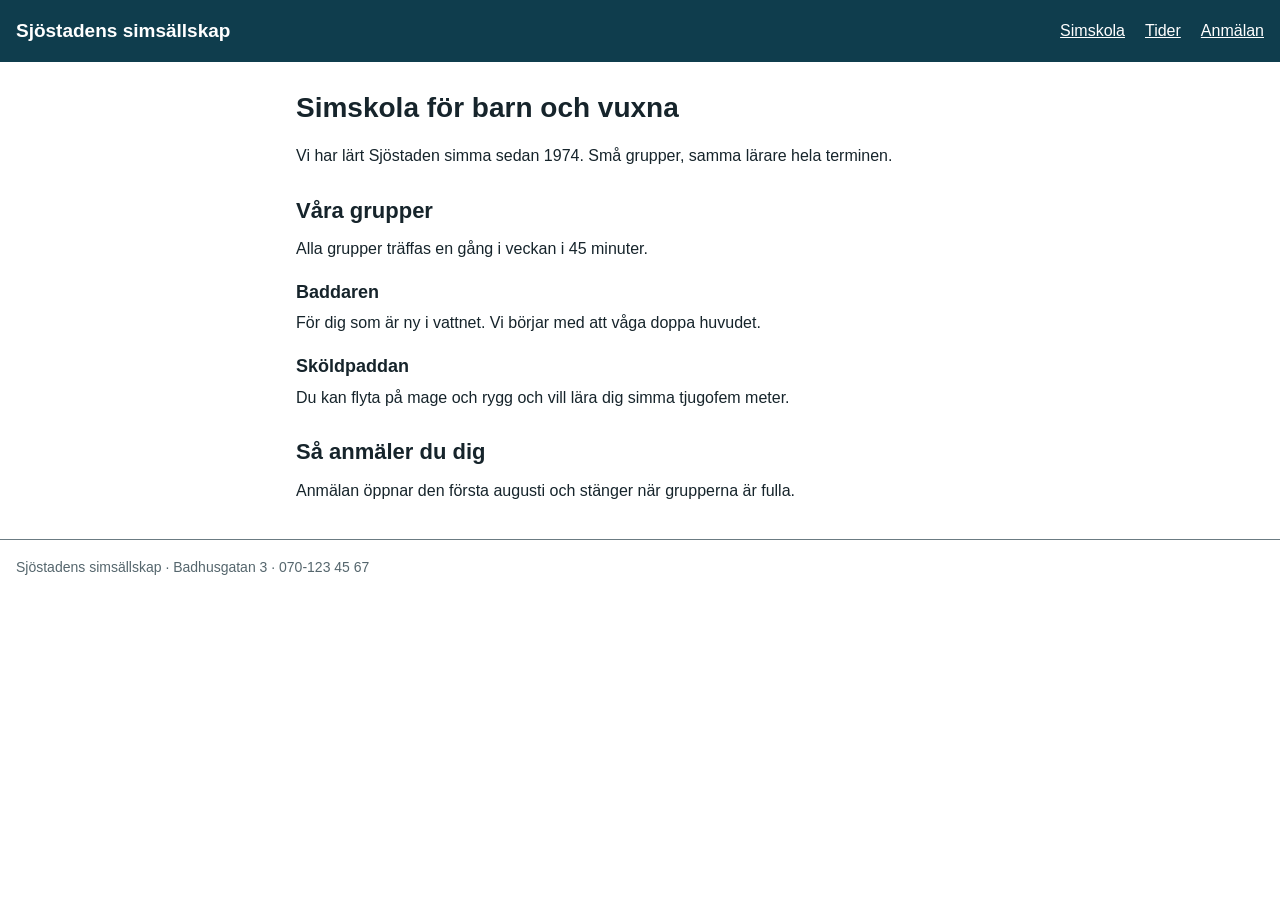
<file: 1-semantik/index.html>
<!DOCTYPE html>
<html lang="sv">
<head>
    <meta charset="UTF-8">
    <meta name="viewport" content="width=device-width, initial-scale=1.0">
    <link rel="stylesheet" href="css/index.css">
    <title>Sjöstadens simsällskap</title>
</head>
<body>

    <header class="site-header">
        <span class="wordmark">Sjöstadens simsällskap</span>
        <nav class="main-nav">
            <a href="#">Simskola</a>
            <a href="#">Tider</a>
            <a href="#">Anmälan</a>
        </nav>
    </header>

    <main class="page">
        <h1 class="heading-large">Simskola för barn och vuxna</h1>
        <p>Vi har lärt Sjöstaden simma sedan 1974. Små grupper, samma lärare hela terminen.</p>

        <h2>Våra grupper</h2>
        <p>Alla grupper träffas en gång i veckan i 45 minuter.</p>

        <h3 class="heading-small">Baddaren</h3>
        <p>För dig som är ny i vattnet. Vi börjar med att våga doppa huvudet.</p>

        <h3 class="heading-small">Sköldpaddan</h3>
        <p>Du kan flyta på mage och rygg och vill lära dig simma tjugofem meter.</p>

        <h2>Så anmäler du dig</h2>
        <p>Anmälan öppnar den första augusti och stänger när grupperna är fulla.</p>
    </main>

    <footer class="site-footer">
        <p>Sjöstadens simsällskap · Badhusgatan 3 · 070-123 45 67</p>
    </footer>

</body>
</html>
</file>
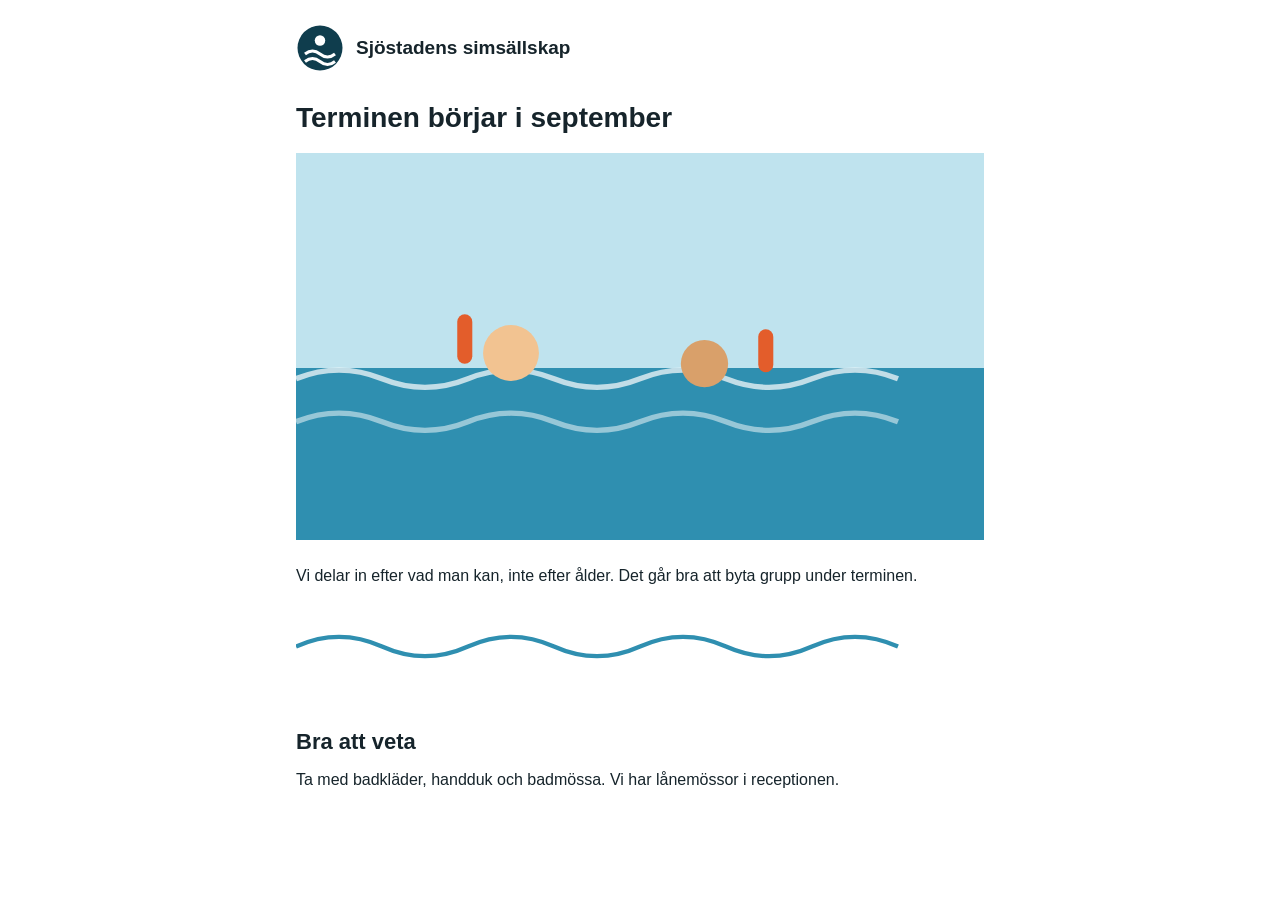
<file: 2-alt-texter/index.html>
<!DOCTYPE html>
<html lang="sv">
<head>
    <meta charset="UTF-8">
    <meta name="viewport" content="width=device-width, initial-scale=1.0">
    <link rel="stylesheet" href="css/index.css">
    <title>Alt-texter</title>
</head>
<body>
    <main class="page">

        <div class="brand">
            <img src="logo.svg" alt="Sjöstadens simsällskap" class="logo">
            <span class="wordmark">Sjöstadens simsällskap</span>
        </div>

        <h1>Terminen börjar i september</h1>

        <img src="simning.svg" alt="Två barn som simmar" class="content-image">

        <p>Vi delar in efter vad man kan, inte efter ålder. Det går bra att byta grupp under terminen.</p>

        <img src="vagor.svg" alt="" class="divider">

        <h2>Bra att veta</h2>
        <p>Ta med badkläder, handduk och badmössa. Vi har lånemössor i receptionen.</p>
    </main>
</body>
</html>
</file>
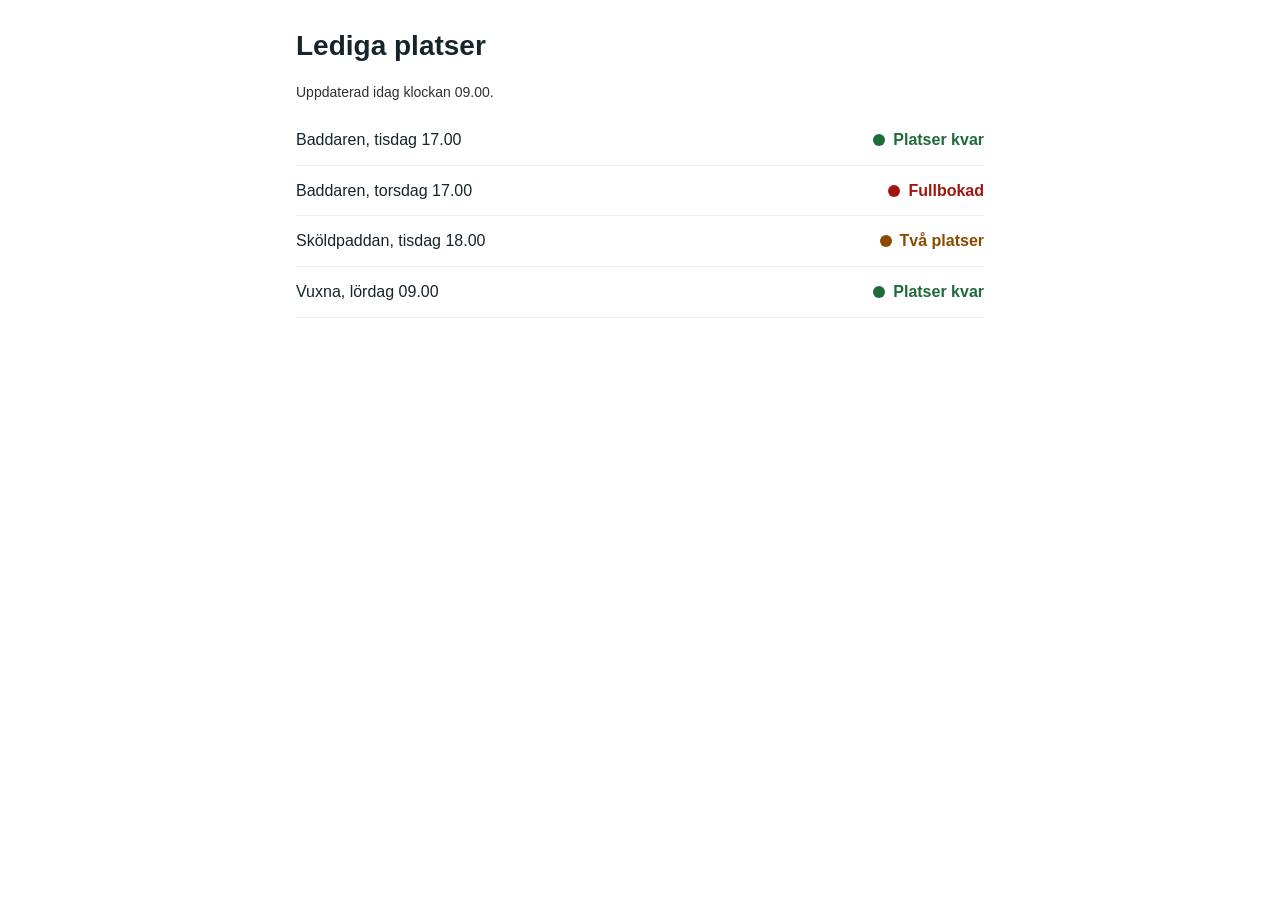
<file: 3-kontrast/index.html>
<!DOCTYPE html>
<html lang="sv">
<head>
    <meta charset="UTF-8">
    <meta name="viewport" content="width=device-width, initial-scale=1.0">
    <link rel="stylesheet" href="css/index.css">
    <title>Kontrast och färg</title>
</head>
<body>
    <main class="page">
        <h1>Lediga platser</h1>
        <p class="intro">Uppdaterad idag klockan 09.00.</p>

        <ul class="session-list">
            <li class="session">
                <span class="session-name">Baddaren, tisdag 17.00</span>
                <span class="status status-available">Platser kvar</span>
            </li>
            <li class="session">
                <span class="session-name">Baddaren, torsdag 17.00</span>
                <span class="status status-full">Fullbokad</span>
            </li>
            <li class="session">
                <span class="session-name">Sköldpaddan, tisdag 18.00</span>
                <span class="status status-limited">Två platser</span>
            </li>
            <li class="session">
                <span class="session-name">Vuxna, lördag 09.00</span>
                <span class="status status-available">Platser kvar</span>
            </li>
        </ul>
    </main>
</body>
</html>
</file>
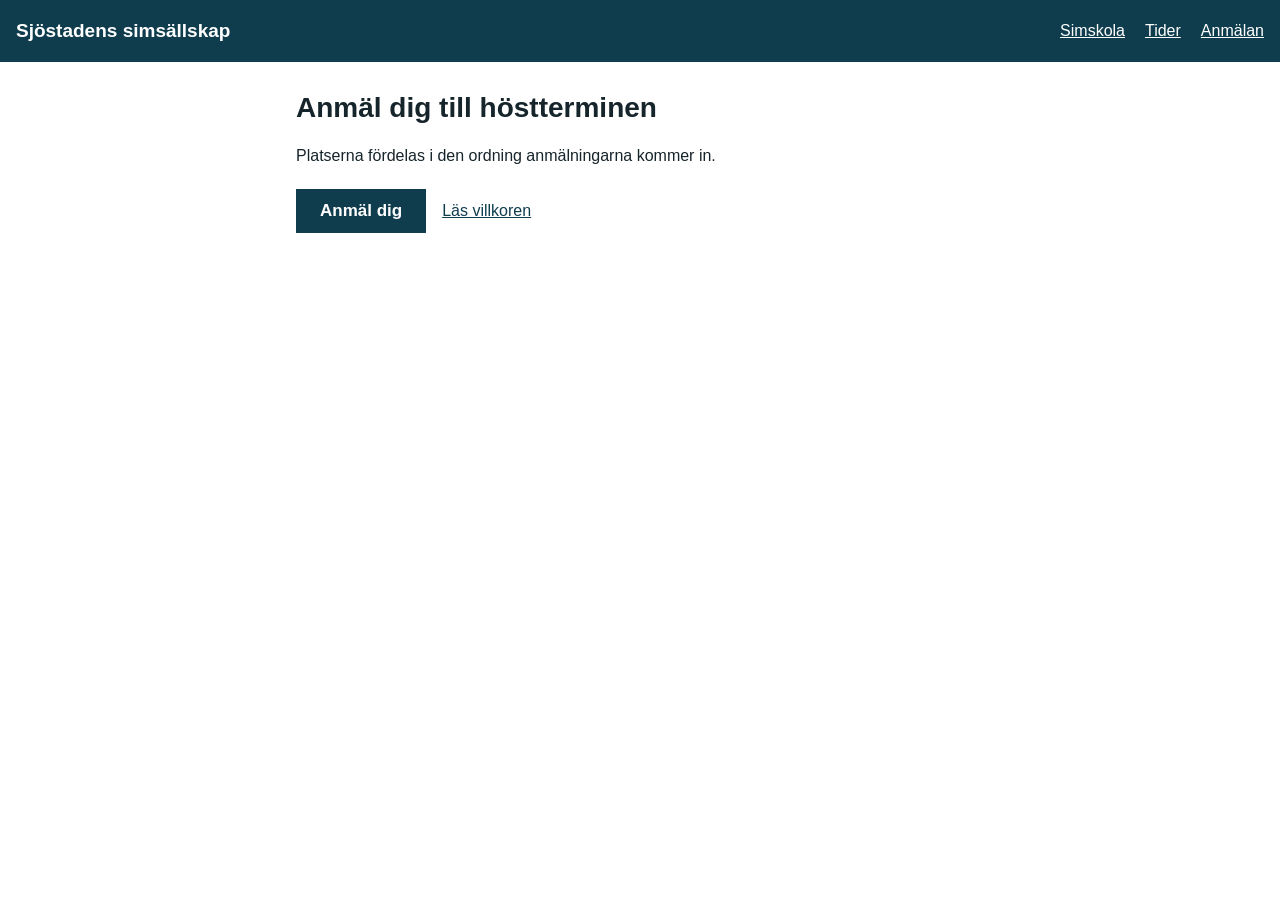
<file: 4-tangentbord/index.html>
<!DOCTYPE html>
<html lang="sv">
<head>
    <meta charset="UTF-8">
    <meta name="viewport" content="width=device-width, initial-scale=1.0">
    <link rel="stylesheet" href="css/index.css">
    <title>Tangentbord och fokus</title>
</head>
<body>
    <header class="site-header">
        <span class="wordmark">Sjöstadens simsällskap</span>
        <nav class="main-nav">
            <a href="#">Simskola</a>
            <a href="#">Tider</a>
            <a href="#">Anmälan</a>
        </nav>
    </header>

    <main class="page" id="innehall">
        <h1>Anmäl dig till höstterminen</h1>
        <p>Platserna fördelas i den ordning anmälningarna kommer in.</p>

        <div class="actions">
            <button type="button" class="button">Anmäl dig</button>
            <a href="#" class="link">Läs villkoren</a>
        </div>
    </main>
</body>
</html>
</file>
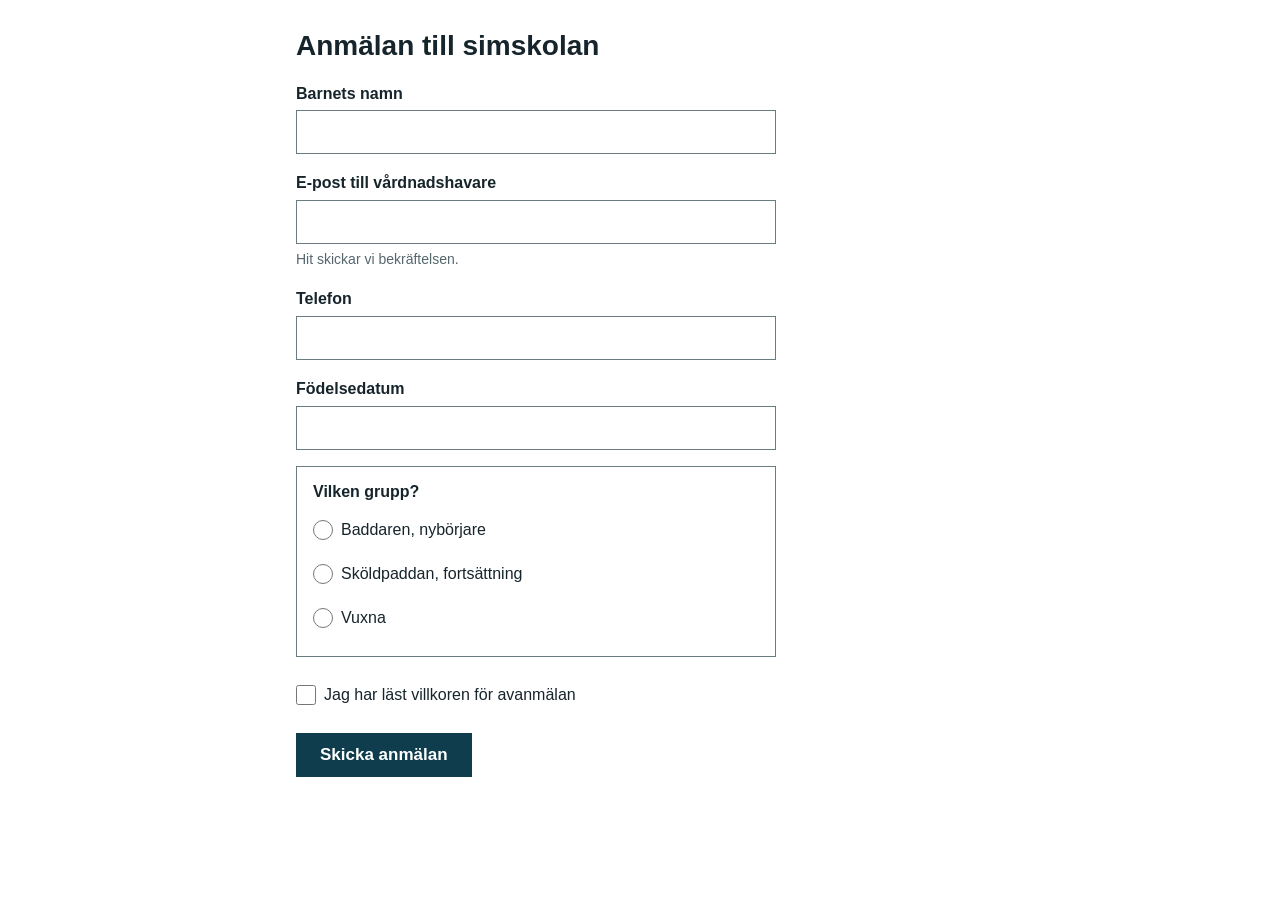
<file: 5-formular/index.html>
<!DOCTYPE html>
<html lang="sv">
<head>
    <meta charset="UTF-8">
    <meta name="viewport" content="width=device-width, initial-scale=1.0">
    <link rel="stylesheet" href="css/index.css">
    <title>Anmälan till simskolan</title>
</head>
<body>
    <main class="page">
        <h1>Anmälan till simskolan</h1>

        <form>
            <div class="error-message"></div>

            <div class="field">
                <label for="namn">Barnets namn</label>
                <input type="text" id="namn" name="namn">
            </div>

            <div class="field">
                <label for="epost">E-post till vårdnadshavare</label>
                <input type="text" id="epost" name="epost">
                <span class="field-hint">Hit skickar vi bekräftelsen.</span>
            </div>

            <div class="field">
                <label for="telefon">Telefon</label>
                <input type="text" id="telefon" name="telefon">
            </div>

            <div class="field">
                <label for="fodelsedatum">Födelsedatum</label>
                <input type="text" id="fodelsedatum" name="fodelsedatum">
            </div>

            <fieldset class="fieldset">
                <div class="fieldset-label">Vilken grupp?</div>
                <div class="radio-row">
                    <input type="radio" id="skoldpaddan" name="grupp" value="baddaren">
                    <label for="skoldpaddan">Baddaren, nybörjare</label>
                </div>
                <div class="radio-row">
                    <input type="radio" id="skoldpaddan" name="grupp" value="skoldpaddan">
                    <label for="skoldpaddan">Sköldpaddan, fortsättning</label>
                </div>
                <div class="radio-row">
                    <input type="radio" id="vuxna" name="grupp" value="vuxna">
                    <label for="vuxna">Vuxna</label>
                </div>
            </fieldset>

            <div class="checkbox-row">
                <input type="checkbox" id="villkor" name="villkor">
                <label for="villkor">Jag har läst villkoren för avanmälan</span>
            </div>

            <button type="submit" class="button">Skicka anmälan</div>
        </form>
    </main>
</body>
</html>
</file>
<file: 1-semantik/css/index.css>
/* ===================================================================
   1. SEMANTIK OCH RUBRIKER

   UPPGIFT
   Sidan är en påse div. Det finns inga landmärken, ingen h1, och
   två element som bara SER UT som rubriker.

   1. Öppna sidan. Den ser helt normal ut. Det är poängen.
   2. Byt ut div-arna mot rätt element så skärmläsaren får
      landmärken att hoppa mellan.
   3. Rätta rubrikhierarkin. En h1 per sida, sedan i ordning
      utan hopp.
   4. Kontrollera i DevTools -> Elements -> Accessibility.

   =================================================================== */
* {
    margin: 0;
    padding: 0;
    box-sizing: border-box;
}

html {
    font-size: 62.5%;
}

body {
    font-family: 'Helvetica Neue', Helvetica, Arial, sans-serif;
    font-size: 1.6rem;
    line-height: 1.6;
    color: #16242b;
    background-color: #ffffff;
}

.page {
    max-width: 72rem;
    margin: 0 auto;
    padding: 2.4rem 1.6rem;
}

h1 { font-size: 2.8rem; margin-bottom: 1.2rem; }
h2 { font-size: 2.2rem; margin: 2.4rem 0 0.8rem; }
h3 { font-size: 1.8rem; margin: 1.6rem 0 0.4rem; }
p  { margin-bottom: 1.2rem; }

.site-header {
    display: flex;
    flex-wrap: wrap;
    align-items: center;
    justify-content: space-between;
    gap: 1.2rem;
    background-color: #0f3d4d;
    color: #ffffff;
    padding: 1.6rem;
}

.wordmark { font-size: 1.9rem; font-weight: 700; }

.main-nav { display: flex; gap: 2rem; }
.site-header a { color: #ffffff; }

.site-footer {
    border-top: 1px solid #6b7b82;
    padding: 1.6rem;
    font-size: 1.4rem;
    color: #55666d;
}

.heading-large { font-size: 2.8rem; font-weight: 700; margin-bottom: 1.2rem; }
.heading-small { font-size: 1.8rem; font-weight: 700; margin: 1.6rem 0 0.4rem; }
h4 { font-size: 2.2rem; margin: 2.4rem 0 0.8rem; }
</file>
<file: 2-alt-texter/css/index.css>
/* ===================================================================
   2. ALT-TEXTER

   UPPGIFT
   Tre bilder, tre olika fel.

   1. Logotypen har en lång beskrivning trots att föreningens namn
      står som text bredvid.
   2. Fotot har alt="bild", vilket inte säger någonting.
   3. Skiljelinjen saknar alt-attribut helt.

   Rätta alla tre. Fråga er för varje bild: bär den information
   som inte redan finns i texten?

   =================================================================== */
* {
    margin: 0;
    padding: 0;
    box-sizing: border-box;
}

html {
    font-size: 62.5%;
}

body {
    font-family: 'Helvetica Neue', Helvetica, Arial, sans-serif;
    font-size: 1.6rem;
    line-height: 1.6;
    color: #16242b;
    background-color: #ffffff;
}

.page {
    max-width: 72rem;
    margin: 0 auto;
    padding: 2.4rem 1.6rem;
}

h1 { font-size: 2.8rem; margin-bottom: 1.2rem; }
h2 { font-size: 2.2rem; margin: 2.4rem 0 0.8rem; }
h3 { font-size: 1.8rem; margin: 1.6rem 0 0.4rem; }
p  { margin-bottom: 1.2rem; }

.brand {
    display: flex;
    align-items: center;
    gap: 1.2rem;
    margin-bottom: 2.4rem;
}

.logo { width: 4.8rem; height: 4.8rem; }
.wordmark { font-size: 1.9rem; font-weight: 700; }

.content-image {
    width: 100%;
    height: auto;
    margin-bottom: 1.6rem;
}

.divider {
    width: 100%;
    height: auto;
    margin: 2.4rem 0;
}
</file>
<file: 3-kontrast/css/index.css>
/* ===================================================================
   3. KONTRAST OCH FÄRG

   UPPGIFT
   Listan visar vilka grupper som har platser kvar. Två fel:

   1. Statusen syns BARA som en färgad prick. Den som inte skiljer
      grönt från rött får ingen information alls.
   2. Ingressen och ramen har för svag kontrast.

   Mät med DevTools färgväljare eller WebAIM Contrast Checker.
   Gissa inte. Kraven är 4,5:1 för brödtext och 3:1 för
   gränssnittskomponenter som ramar.

   Lighthouse hittar fel 2 men INTE fel 1. Färg som enda bärare
   kräver att en människa tittar.

   =================================================================== */
* {
    margin: 0;
    padding: 0;
    box-sizing: border-box;
}

html {
    font-size: 62.5%;
}

body {
    font-family: 'Helvetica Neue', Helvetica, Arial, sans-serif;
    font-size: 1.6rem;
    line-height: 1.6;
    color: #16242b;
    background-color: #ffffff;
}

.page {
    max-width: 72rem;
    margin: 0 auto;
    padding: 2.4rem 1.6rem;
}

h1 { font-size: 2.8rem; margin-bottom: 1.2rem; }
h2 { font-size: 2.2rem; margin: 2.4rem 0 0.8rem; }
h3 { font-size: 1.8rem; margin: 1.6rem 0 0.4rem; }
p  { margin-bottom: 1.2rem; }

.intro {
    color: #2f2f2f;
    font-size: 1.4rem;
}

.session-list { list-style: none; }

.session {
    display: flex;
    flex-wrap: wrap;
    align-items: center;
    gap: 0.8rem 1.6rem;
    padding: 1.2rem 0;
    border-bottom: 1px solid #ecf0f1;
}

.session-name { flex: 1 1 auto; }

.status {
    display: flex;
    align-items: center;
    gap: 0.8rem;
    font-weight: 700;
}

.status::before {
    content: "";
    width: 1.2rem;
    height: 1.2rem;
    border-radius: 50%;
    background-color: currentColor;
}

.status-available { color: #1f6b3a; }
.status-full  { color: #a3140f; }
.status-limited { color: #8a4b00; }
</file>
<file: 4-tangentbord/css/index.css>
/* ===================================================================
   4. TANGENTBORD OCH FOKUS

   UPPGIFT
   Lägg undan musen och tabba genom sidan. Du kommer ingenstans.

   1. Räkna hur många element du når med Tab. Svaret är noll.
   2. Byt ut div-arna mot rätt element. Fråga er för varje:
      UTFÖR den något, eller LEDER den någonstans?
   3. Sätt tillbaka en synlig fokusmarkering med :focus-visible.
   4. Lägg till en "hoppa till innehållet"-länk som första
      tabbstopp, så man slipper tabba genom menyn på varje sida.
   5. Tabba igenom igen. Nu ska du nå allt, och alltid se var du är.

   =================================================================== */
* {
    margin: 0;
    padding: 0;
    box-sizing: border-box;
}

html {
    font-size: 62.5%;
}

body {
    font-family: 'Helvetica Neue', Helvetica, Arial, sans-serif;
    font-size: 1.6rem;
    line-height: 1.6;
    color: #16242b;
    background-color: #ffffff;
}

.page {
    max-width: 72rem;
    margin: 0 auto;
    padding: 2.4rem 1.6rem;
}

a:focus-visible, button:focus-visible {
    outline: 3px solid #000;
    outline-offset: 3px;
}

h1 { font-size: 2.8rem; margin-bottom: 1.2rem; }
h2 { font-size: 2.2rem; margin: 2.4rem 0 0.8rem; }
h3 { font-size: 1.8rem; margin: 1.6rem 0 0.4rem; }
p  { margin-bottom: 1.2rem; }

.site-header {
    display: flex;
    flex-wrap: wrap;
    align-items: center;
    justify-content: space-between;
    gap: 1.2rem;
    background-color: #0f3d4d;
    color: #ffffff;
    padding: 1.6rem;
}

.wordmark { font-size: 1.9rem; font-weight: 700; }
.main-nav { display: flex; gap: 2rem; }
.site-header a { color: #ffffff; }

.actions {
    display: flex;
    flex-wrap: wrap;
    align-items: center;
    gap: 1.6rem;
    margin-top: 2rem;
}

.button {
    font-family: inherit;
    font-size: 1.7rem;
    font-weight: 700;
    /* minst 24x24 enligt WCAG 2.2, helst 44 */
    min-height: 4.4rem;
    padding: 1.2rem 2.4rem;
    background-color: #0f3d4d;
    color: #ffffff;
    border: 0;
    cursor: pointer;
    outline: 1px;
}

.link {
    display: inline-flex;
    align-items: center;
    min-height: 4.4rem;
    color: #0f3d4d;
}
</file>
<file: 5-formular/css/index.css>
/* ===================================================================
   5. ETT TILLGÄNGLIGT FORMULÄR

   UPPGIFT
   Formuläret går att fylla i med mus, om man ser bra och gissar
   rätt. Sex fel att laga:

   1. Inget fält har en label. Placeholder är enda ledtråden, och
      den försvinner så fort man börjar skriva.
   2. Alla fält är type="text", även e-post, telefon och datum.
   3. Radioknapparna är inte grupperade. "Vilken grupp?" är en div.
   4. Radio- och kryssrutetexterna är span, så det går inte att
      klicka på texten för att välja.
   5. Felrutan är en tom röd remsa. Den säger inte vad som är fel,
      och skärmläsaren märker inte att den dykt upp.
   6. Skicka-knappen är en div.

   TESTA SÅ HÄR
   Fyll i hela formuläret utan mus. Piltangenter i radiogruppen,
   mellanslag på kryssrutan. Klicka sedan på varje etikett —
   hamnar markören i fältet sitter kopplingen.

   =================================================================== */
* {
    margin: 0;
    padding: 0;
    box-sizing: border-box;
}

html {
    font-size: 62.5%;
}

body {
    font-family: 'Helvetica Neue', Helvetica, Arial, sans-serif;
    font-size: 1.6rem;
    line-height: 1.6;
    color: #16242b;
    background-color: #ffffff;
}

.page {
    max-width: 72rem;
    margin: 0 auto;
    padding: 2.4rem 1.6rem;
}

h1 { font-size: 2.8rem; margin-bottom: 1.2rem; }
h2 { font-size: 2.2rem; margin: 2.4rem 0 0.8rem; }
h3 { font-size: 1.8rem; margin: 1.6rem 0 0.4rem; }
p  { margin-bottom: 1.2rem; }

form { max-width: 48rem; }

button:focus-visible {
    outline: 3px solid #000;
    outline-offset: 3px;
}

.field {
    display: flex;
    flex-direction: column;
    gap: 0.4rem;
    margin-bottom: 1.6rem;
}

label { font-weight: 600; }

input[type="text"] {
    font-family: inherit;
    font-size: 1.6rem;
    padding: 1.2rem;
    min-height: 4.4rem;
    /* 4,6:1 mot vitt — kravet för komponenter är 3:1 */
    border: 1px solid #6b7b82;
}

input:focus {
    outline: none;
}

.field-hint {
    font-size: 1.4rem;
    color: #55666d;
}

.fieldset {
    border: 1px solid #6b7b82;
    padding: 1.2rem 1.6rem 1.6rem;
    margin-bottom: 1.6rem;
}

.fieldset-label { font-weight: 600; margin-bottom: 0.4rem; }

.radio-row,
.checkbox-row {
    display: flex;
    align-items: center;
    gap: 0.8rem;
    min-height: 4.4rem;
}

.radio-row label,
.checkbox-row label { font-weight: 400; }

.checkbox-row { margin-bottom: 1.6rem; }

input[type="radio"],
input[type="checkbox"] {
    width: 2rem;
    height: 2rem;
}


.error-message {
    display: none;
    height: 4px;
    background-color: #a3140f;
    margin-bottom: 1.6rem;
}

.button {
    font-family: inherit;
    font-size: 1.7rem;
    font-weight: 700;
    min-height: 4.4rem;
    padding: 1.2rem 2.4rem;
    background-color: #0f3d4d;
    color: #ffffff;
    border: 0;
    cursor: pointer;
}
</file>
